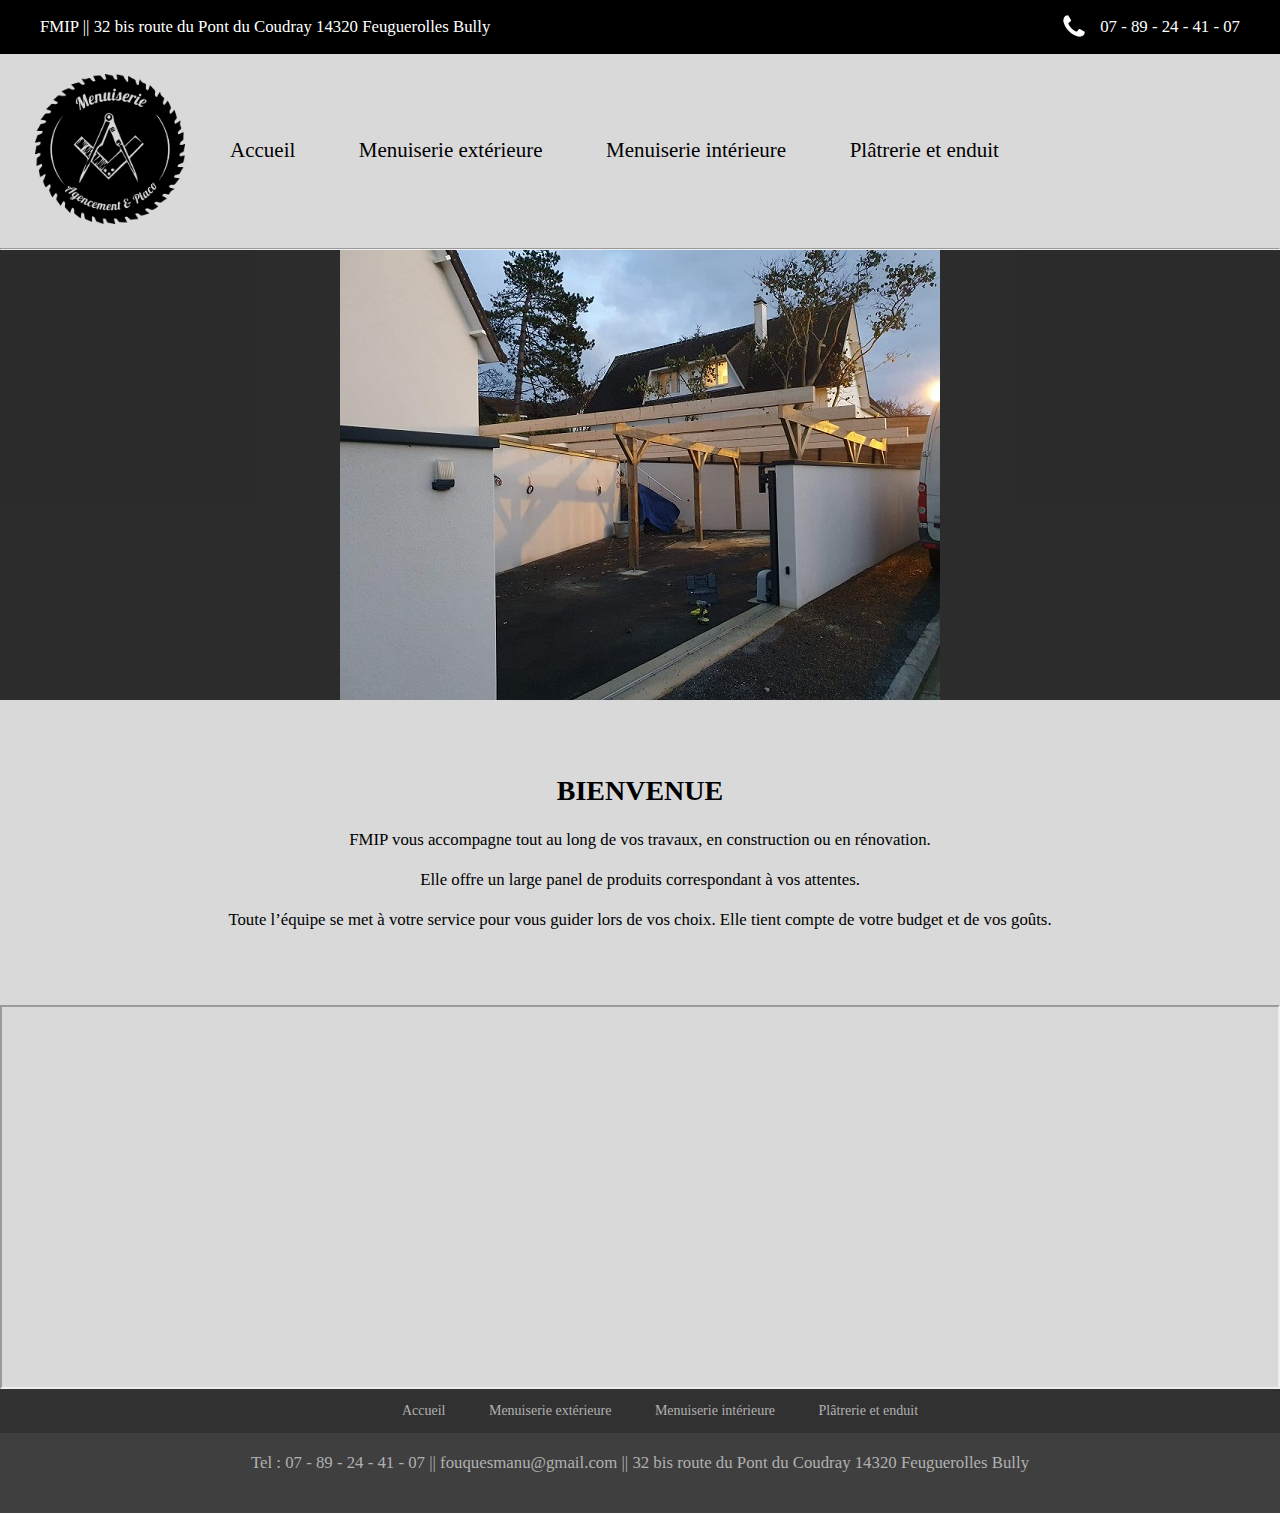
<file: index.html>
<!DOCTYPE html>
<html lang="fr">

    <head>
        <meta charset="UTF-8">
        <meta http-equiv="X-UA-Compatible" content="IE=edge">
        <meta name="viewport" content="width=device-width, initial-scale=1.0">
        <link rel="stylesheet" href="style.css">
        <title>FMIP</title>
    </head>

    <body>
        <div class="start">
            <div class="start-gauche">
                <p>FMIP || 32 bis route du Pont du Coudray 14320 Feuguerolles Bully</p>

            </div>
            <div class="start-droite">
                <div class="icones">
                    <img src="telephone.png" alt="">
                </div>
                <p> 07 - 89 - 24 - 41 - 07</p>
            </div>
        </div>

        <header>

                
                <div class="logoheader">
                    <img src="LOGO.png" alt="logo" id='logoentreprise'>
                </div>

                <div class="menu">
                    <nav>
                        <ul>
                            <li>
                                <a href="index.html" title="Accueil" class="slide-line">Accueil</a>
                            </li>

                            <li>
                                <a href="menuiserieExtérieure.html" title="Menuiserie extérieure" class="slide-line">Menuiserie extérieure</a>
                            </li>

                            <li>
                                <a href="menuiserieInterieure.html" title="Menuiserie intérieure" class="slide-line">Menuiserie intérieure</a>                               
                            </li>

                            <li>
                                <a href="enduit.html" title="Plâtrerie et enduit" class="slide-line">Plâtrerie et enduit</a>
                            </li>
                            
                        </ul>
                    </nav> 
                </div>
           

       
        </header>

        <hr classe = "hr1">
        

        <div class="contenu">

            <div class="contenu1">
                 <div class="slider">
                    <div class="slides">
                        <div class="slide"><img src="diapo1.jpeg" alt="image1"></div>
                        <div class="slide"><img src="diapo2.jpeg" alt="image14"></div>
                        <div class="slide"><img src="diapo3.jpeg" alt="image16"></div>
                    </div>
                </div>
            </div>

            <div class="contenu2" >
                <h2>BIENVENUE</h2>
                <p>
                    FMIP vous accompagne tout au long de vos travaux, en construction ou en rénovation.
                    <br><br>
                    Elle offre un large panel de produits correspondant à vos attentes.
                    <br><br>
                    Toute l’équipe se met à votre service pour vous guider lors de vos choix. Elle tient compte de votre budget et de vos goûts.
                </p>  
           </div>

            <div class="map">
                <iframe src="https://www.google.com/maps/d/embed?mid=1AMFeDDrwtKZnDwAo5W6ez8rMmkHC0Xld" width="100%" height="380"></iframe>
            </div>

            <div class="menufooter">
                <nav>
                    <ul>
                        <li>
                            <a href="index.html" title="Accueil">Accueil</a>
                        </li>

                        <li>
                            <a href="menuiserieExtérieure.html" title="Menuiserie extérieure">Menuiserie extérieure</a>
                        </li>

                        <li>
                            <a href="menuiserieInterieure.html" title="Menuiserie intérieure">Menuiserie intérieure</a>                               
                        </li>

                        <li>
                            <a href="enduit.html" title="Plâtrerie et enduit">Plâtrerie et enduit</a>
                        </li>
                        
                    </ul>
                </nav> 
            </div>

        </div>    

        <div class="infofooter">
            <p>Tel : 07 - 89 - 24 - 41 - 07  || fouquesmanu@gmail.com  || 32 bis route du Pont du Coudray 14320 Feuguerolles Bully</p>
        </div>
    </body>

</html>
</file>
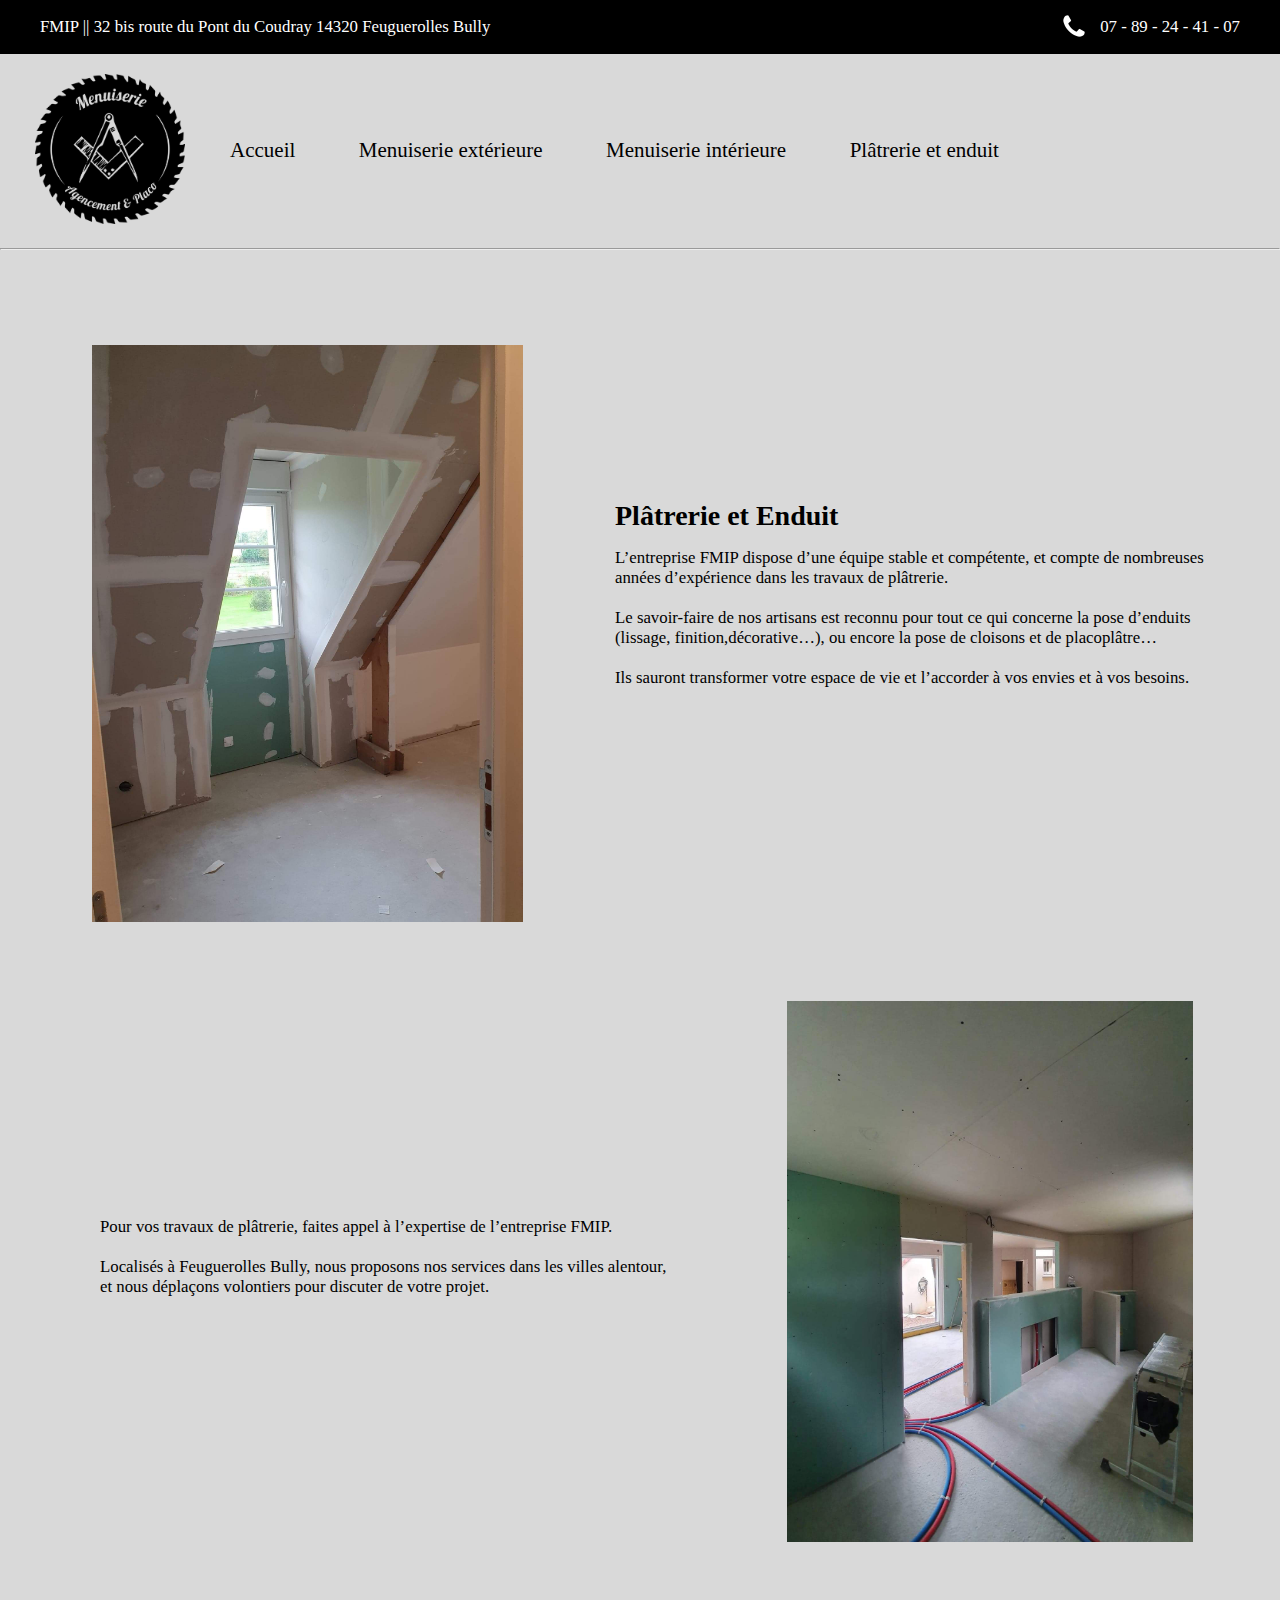
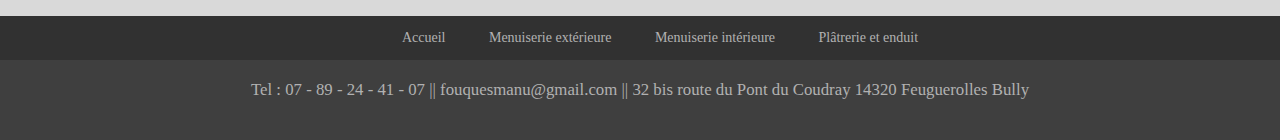
<file: enduit.html>
<!DOCTYPE html>
<html lang="fr">

    <head>
        <meta charset="UTF-8">
        <meta http-equiv="X-UA-Compatible" content="IE=edge">
        <meta name="viewport" content="width=device-width, initial-scale=1.0">
        <link rel="stylesheet" href="style.css">
        <title>FMIP</title>
    </head>

    <body>
        <div class="start">
            <div class="start-gauche">
                <p>FMIP || 32 bis route du Pont du Coudray 14320 Feuguerolles Bully</p>

            </div>
            <div class="start-droite">
                <div class="icones">
                    <img src="telephone.png" alt="">
                </div>
                <p> 07 - 89 - 24 - 41 - 07</p>
            </div>
        </div>

        <header>

                
                <div class="logoheader">
                    <img src="LOGO.png" alt="logo" id='logoentreprise'>
                </div>

                <div class="menu">
                    <nav>
                        <ul>
                            <li>
                                <a href="index.html" title="Accueil" class="slide-line">Accueil</a>
                            </li>

                            <li>
                                <a href="menuiserieExtérieure.html" title="Menuiserie extérieure" class="slide-line">Menuiserie extérieure</a>
                            </li>

                            <li>
                                <a href="menuiserieInterieure.html" title="Menuiserie intérieure" class="slide-line">Menuiserie intérieure</a>                               
                            </li>

                            <li>
                                <a href="enduit.html" title="Plâtrerie et enduit" class="slide-line">Plâtrerie et enduit</a>
                            </li>
                            
                        </ul>
                    </nav> 
                </div>
           

       
        </header>

        <hr>

        <div class="contenu">


            <div class="platrerie">
                <div class="platrerie1">
                    <img src="7.jpeg" alt="">
                </div>
                <div class="platrerie2">
                    <h2>Plâtrerie et Enduit</h2>
                    <p>
                        L’entreprise FMIP dispose d’une équipe stable et compétente, et compte de nombreuses années d’expérience dans les travaux de plâtrerie.
                        <br><br>
                        Le savoir-faire de nos artisans est reconnu pour tout ce qui concerne la pose d’enduits (lissage, finition,décorative…), ou encore la pose de cloisons et de placoplâtre… 
                        <br><br>
                        Ils sauront transformer votre espace de vie et l’accorder à vos envies et à vos besoins. 
                        
                    </p>
                </div>
            </div>

            <div class="enduit">
                <div class="enduit1">
                    <p>
                        Pour vos travaux de plâtrerie, faites appel à l’expertise de l’entreprise FMIP.
                        <br><br>  
                        Localisés à Feuguerolles Bully, nous proposons nos services dans les villes alentour, et nous déplaçons volontiers pour discuter de votre projet. 
                    </p>
                </div>
                <div class="enduit2">
                    <img src="44.jpeg" alt="">
                </div>
            </div>
        </div> 

            <div class="menufooter">
                <nav>
                    <ul>
                        <li>
                            <a href="index.html" title="Accueil">Accueil</a>
                        </li>

                        <li>
                            <a href="menuiserieExtérieure.html" title="Menuiserie extérieure">Menuiserie extérieure</a>
                        </li>

                        <li>
                            <a href="menuiserieInterieure.html" title="Menuiserie intérieure">Menuiserie intérieure</a>                               
                        </li>

                        <li>
                            <a href="enduit.html" title="Plâtrerie et enduit">Plâtrerie et enduit</a>
                        </li>
                        
                    </ul>
                </nav> 
            </div>

          

        <div class="infofooter">
            <p>Tel : 07 - 89 - 24 - 41 - 07  || fouquesmanu@gmail.com  || 32 bis route du Pont du Coudray 14320 Feuguerolles Bully</p>
        </div>

        </div>
            
    </body>

</html>
</file>
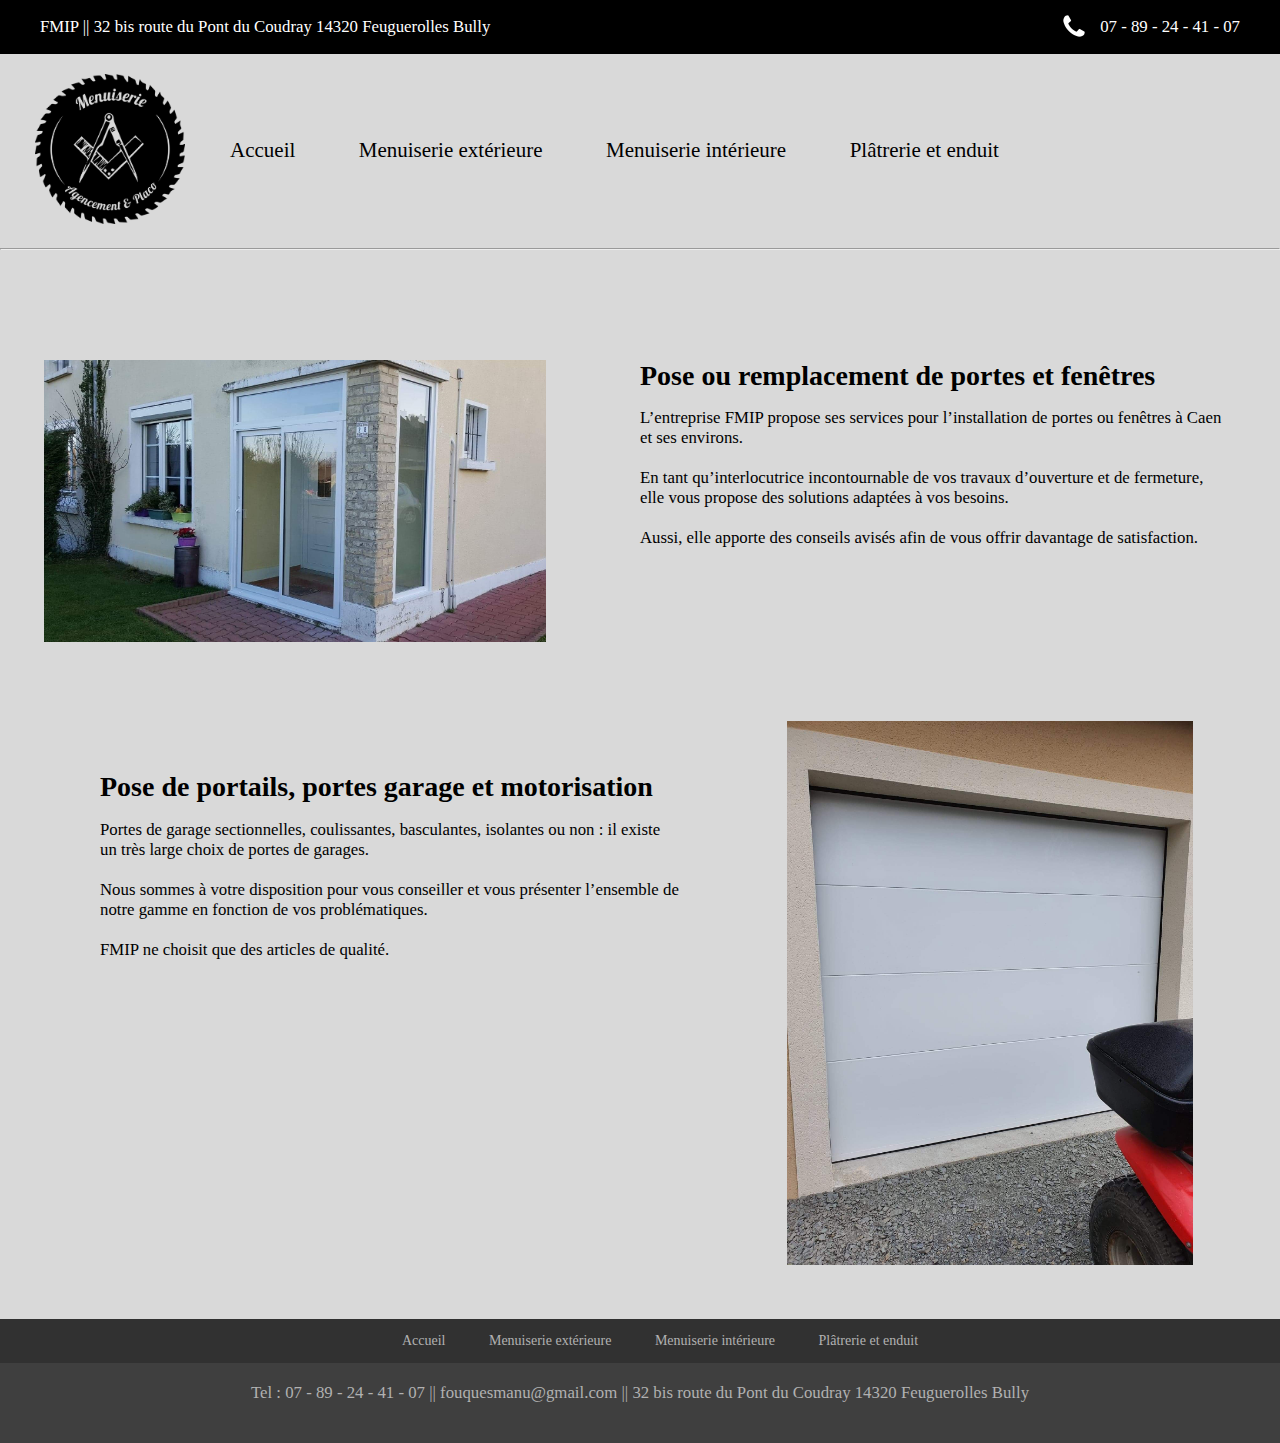
<file: menuiserieExtérieure.html>
<!DOCTYPE html>
<html lang="fr">

    <head>
        <meta charset="UTF-8">
        <meta http-equiv="X-UA-Compatible" content="IE=edge">
        <meta name="viewport" content="width=device-width, initial-scale=1.0">
        <link rel="stylesheet" href="style.css">
        <title>FMIP</title>
    </head>

    <body>
        <div class="start">
            <div class="start-gauche">
                <p>FMIP || 32 bis route du Pont du Coudray 14320 Feuguerolles Bully</p>

            </div>
            <div class="start-droite">
                <div class="icones">
                    <img src="telephone.png" alt="">
                </div>
                <p> 07 - 89 - 24 - 41 - 07</p>
            </div>
        </div>

        <header>

                
                <div class="logoheader">
                    <img src="LOGO.png" alt="logo" id='logoentreprise'>
                </div>

                <div class="menu">
                    <nav>
                        <ul>
                            <li>
                                <a href="index.html" title="Accueil" class="slide-line">Accueil</a>
                            </li>

                            <li>
                                <a href="menuiserieExtérieure.html" title="Menuiserie extérieure" class="slide-line">Menuiserie extérieure</a>
                            </li>

                            <li>
                                <a href="menuiserieInterieure.html" title="Menuiserie intérieure" class="slide-line">Menuiserie intérieure</a>                               
                            </li>

                            <li>
                                <a href="enduit.html" title="Plâtrerie et enduit" class="slide-line">Plâtrerie et enduit</a>
                            </li>
                            
                        </ul>
                    </nav> 
                </div>
           

       
        </header>

        <hr>

        <div class="contenu">


            <div class="fenetre">
                <div class="fenetre1">
                    <img src="36.jpeg" alt="">
                </div>
                <div class="fenetre2">
                    <h2>Pose ou remplacement de portes et fenêtres</h2>
                    <p>
                        L’entreprise FMIP propose ses services pour l’installation de portes ou fenêtres à Caen et ses environs.
                        <br><br>
                        En tant qu’interlocutrice incontournable de vos travaux d’ouverture et de fermeture, elle vous propose des solutions adaptées à vos besoins.
                        <br><br>
                        Aussi, elle apporte des conseils avisés afin de vous offrir davantage de satisfaction.
                        <br><br>
                    </p>
                </div>
            </div>

            <div class="porteGarage">
                <div class="porteGarage1">
                    <h2>Pose de portails, portes garage et motorisation</h2>
                    <p>
                        Portes de garage sectionnelles, coulissantes, basculantes, isolantes ou non : il existe un très large choix de portes de garages.
                        <br><br>
                        Nous sommes à votre disposition pour vous conseiller et vous présenter l’ensemble de notre gamme en fonction de vos problématiques.
                        <br><br>
                        FMIP ne choisit que des articles de qualité. 
                    </p>
                </div>
                <div class="porteGarage2">
                    <img src="13.jpeg" alt="">
                </div>
            </div>
        </div> 


            <div class="menufooter">
                <nav>
                    <ul>
                        <li>
                            <a href="index.html" title="Accueil">Accueil</a>
                        </li>

                        <li>
                            <a href="menuiserieExtérieure.html" title="Menuiserie extérieure">Menuiserie extérieure</a>
                        </li>

                        <li>
                            <a href="menuiserieInterieure.html" title="Menuiserie intérieure">Menuiserie intérieure</a>                               
                        </li>

                        <li>
                            <a href="enduit.html" title="Plâtrerie et enduit">Plâtrerie et enduit</a>
                        </li>
                        
                    </ul>
                </nav> 
            </div>

           

        <div class="infofooter">
            <p>Tel : 07 - 89 - 24 - 41 - 07  || fouquesmanu@gmail.com  || 32 bis route du Pont du Coudray 14320 Feuguerolles Bully</p>
        </div>
        </div>
            
    </body>

</html>
</file>
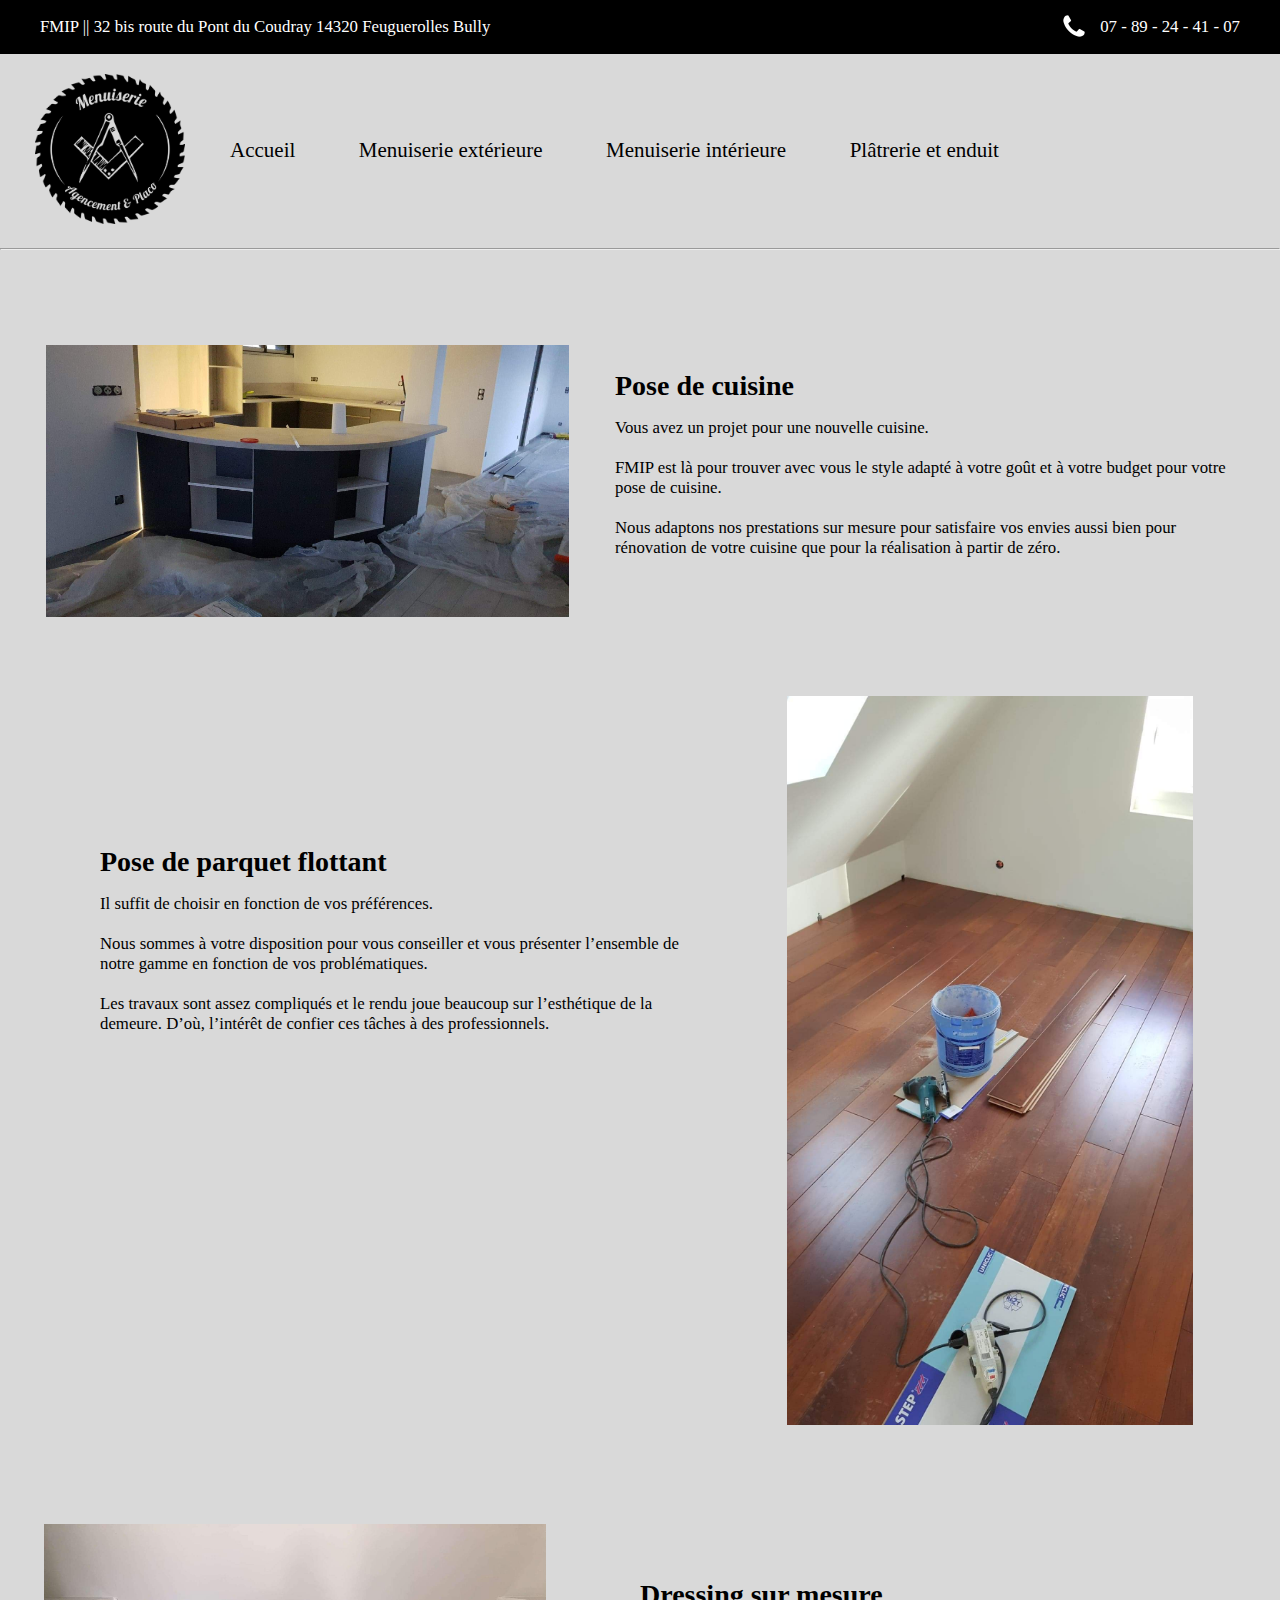
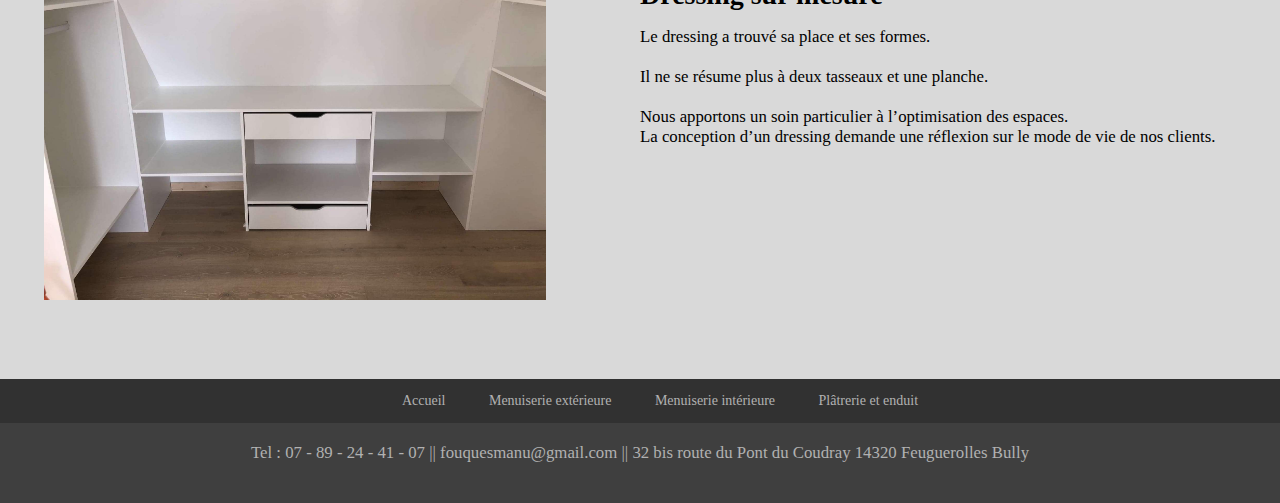
<file: menuiserieInterieure.html>
<!DOCTYPE html>
<html lang="fr">

    <head>
        <meta charset="UTF-8">
        <meta http-equiv="X-UA-Compatible" content="IE=edge">
        <meta name="viewport" content="width=device-width, initial-scale=1.0">
        <link rel="stylesheet" href="style.css">
        <title>FMIP</title>
    </head>

    <body>
        <div class="start">
            <div class="start-gauche">
                <p>FMIP || 32 bis route du Pont du Coudray 14320 Feuguerolles Bully</p>

            </div>
            <div class="start-droite">
                <div class="icones">
                    <img src="telephone.png" alt="">
                </div>
                <p> 07 - 89 - 24 - 41 - 07</p>
            </div>
        </div>

        <header>

                
                <div class="logoheader">
                    <img src="LOGO.png" alt="logo" id='logoentreprise'>
                </div>

                <div class="menu">
                    <nav>
                        <ul>
                            <li>
                                <a href="index.html" title="Accueil" class="slide-line">Accueil</a>
                            </li>

                            <li>
                                <a href="menuiserieExtérieure.html" title="Menuiserie extérieure" class="slide-line">Menuiserie extérieure</a>
                            </li>

                            <li>
                                <a href="menuiserieInterieure.html" title="Menuiserie intérieure" class="slide-line">Menuiserie intérieure</a>                               
                            </li>

                            <li>
                                <a href="enduit.html" title="Plâtrerie et enduit" class="slide-line">Plâtrerie et enduit</a>
                            </li>
                            
                        </ul>
                    </nav> 
                </div>
           

       
        </header>
        
        <hr>

        <div class="contenu">


            <div class="cuisine">
                <div class="cuisine1">
                    <img src="11.jpeg" alt="">
                </div>
                <div class="cuisine2">
                    <h2>Pose de cuisine</h2>
                    <p>
                        Vous avez un projet pour une nouvelle cuisine.
                        <br><br>
                        FMIP est là pour trouver avec vous le style adapté à votre goût et à votre budget pour votre pose de cuisine.
                        <br><br>
                        Nous adaptons nos prestations sur mesure pour satisfaire vos envies aussi bien pour rénovation de votre cuisine que pour la réalisation à partir de zéro.
                        <br><br>
                    </p>
                </div>
            </div>

            <div class="parquetFlottant">
                <div class="parquetFlottant1">
                    <h2>Pose de parquet flottant</h2>
                    <p>
                        Il suffit de choisir en fonction de vos préférences.
                        <br><br>
                        Nous sommes à votre disposition pour vous conseiller et vous présenter l’ensemble de notre gamme en fonction de vos problématiques.
                        <br><br>
                        Les travaux sont assez compliqués et le rendu joue beaucoup sur l’esthétique de la demeure. D’où, l’intérêt de confier ces tâches à des professionnels.
                    </p>
                </div>
                <div class="parquetFlottant2">
                    <img src="41.jpeg" alt="">
                </div>
            </div>

            <div class="dressingSurMesure">
                <div class="dressingSurMesure1">
                    <img src="5.jpeg" alt="">
                </div>
                <div class="dressingSurMesure2">
                    <h2>Dressing sur mesure</h2>
                    <p>
                        Le dressing a trouvé sa place et ses formes.
                        <br><br>
                        Il ne se résume plus à deux tasseaux et une planche.
                        <br><br>
                        Nous apportons un soin particulier à l’optimisation des espaces. 
                        <br>
                        La conception d’un dressing demande une réflexion sur le mode de vie de nos clients.
                    </p>
                </div>
        </div> 


            <div class="menufooter">
                <nav>
                    <ul>
                        <li>
                            <a href="index.html" title="Accueil">Accueil</a>
                        </li>

                        <li>
                            <a href="menuiserieExtérieure.html" title="Menuiserie extérieure">Menuiserie extérieure</a>
                        </li>

                        <li>
                            <a href="menuiserieInterieure.html" title="Menuiserie intérieure">Menuiserie intérieure</a>                               
                        </li>

                        <li>
                            <a href="enduit.html" title="Plâtrerie et enduit">Plâtrerie et enduit</a>
                        </li>
                        
                    </ul>
                </nav> 
            </div>

            

        <div class="infofooter">
            <p>Tel : 07 - 89 - 24 - 41 - 07  || fouquesmanu@gmail.com  || 32 bis route du Pont du Coudray 14320 Feuguerolles Bully</p>
        </div>

        </div>
            
    </body>

</html>
</file>
<file: style.css>
html {
    font-size: 16px;
}

body{
    margin: auto;
    padding: 0;
    width: 1300px;

    font-family: Cambria, Cochin, Georgia, Times, 'Times New Roman', serif;
}

.start{
    width: 100%;
    background-color:  black;
    color: white;
    display: flex;
    justify-content: space-between;
}

.start-gauche{
    margin-left: 40px;
}



.start-droite{
    display: flex;
    margin-right: 40px;
}



.icones {
    width: 32px;
    height: 32px;
    border-radius: 50%;
    margin-top: 10px;
    margin-right: 10px;
    background-color: white;
}



/* Header */


.slide-line {
    text-decoration: none;
    color:black;
    position: relative;
}

.slide-line::before {
    content: "";
    position: absolute;
    background-color: black;
    width: 100%;
    height: 2px;
    bottom: 0;
    transform-origin: 100% 0;
    transform: scaleX(0);
    transition: transform 0.3s;
}

.slide-line:hover::before {
    transform-origin: 0 0;
    transform: scaleX(1);
}

header ul {
    padding-left: 0;
}

header{
    background-color: rgba(128, 128, 128, 0.3);
    display: flex; 
    width: 100%;
}

.logoheader{
    text-align: center;
    width: 180px;
    margin-top: 20px;
    margin-bottom: 20px;
    margin-left: 20px;
}

#logoentreprise{
    width: 150px;
    height: 150px;
}




/* ---MENU--- */ 
.menu{
    display: flex;
    align-items: center;
}
nav{
    top: 100px;
    left: 250px;
    display: flex; 
    justify-content: space-around;
}


.menu li{
    display: inline-block;
    position: relative;
    padding-right: 20px;
    padding-left: 20px;
}

.menu li a {
    display: block;
    padding: 10px 0px 10px 0px;
    margin: 0 10px 0 10px;
    font-size: 1.5rem;
}

.contenu {
    background-color: rgba(128, 128, 128, 0.3);
    width: 100%;
}
.contenu1 {
    background-color: rgba(0, 0, 0, 0.8);
    margin-left: 0;
    margin-right: 0;
}

.contenu2 {
    text-align: center;
    margin-top: 75px;
    margin-bottom: 75px;
}

.map {
    display: flex;
    justify-content: center;
}

.menufooter {
    background-color: rgb(49, 49, 49);
}

.menufooter nav {
    display: flex;   
}

.menufooter a {
    text-decoration: none;
    color: #b1B1B1;
}

.menufooter a:hover {
    color: black;
}
.menufooter li{
    display: inline-block;
    position: relative;
    padding-right: 20px;
    padding-left: 20px;
}

.infofooter {
    background-color: #3F3F3F;
    height: 80px;
    text-align: center;
}

.infofooter p {
    margin: 0;
    padding-top: 20px;
    color: #B1B1B1;

}


/* Slider */

.slider {
    width: 600px;
    overflow: hidden;
    margin: auto;
}


.slides {
    width: calc(600px * 3);
    animation: glisse 20s infinite;
}

.slide {
    float: left;
    height: 450px;
}

@keyframes glisse {
    0% {
        transform: translateX(0);
    }
    15% {
        transform: translateX(0);
    }
    33% {
        transform: translateX(-600px);
    }
    48% {
        transform: translateX(-600px);
    }
    66% {
        transform: translateX(-1200px);
    }
    81% {
        transform: translateX(-1200px);
    }
    100% {
        transform: translateX(0);
    }
}

h2 {
    font-size: 2rem;
}

p {
    font-size: 1.2rem;
}

hr {
    margin: 0;
}


/* Menuiserie Extérieure */

.fenetre {
    display: flex;
    margin-bottom: 25px;
    padding-top: 25px;
}

.fenetre1 {
    width: 50%;
    margin-top: 25px;
    text-align: center;
    padding-top: 60px;


}

.fenetre1 img {
    width: 85%;
    height: auto;
}

.fenetre2 {
    width: 50%;
    margin-top: 25px;
    padding-top: 60px;
    padding-right: 50px;
    padding-left: 50px;
}

.fenetre2 h2 {
    margin: 0;
}

.porteGarage {
    margin-top: 50px;
    padding-bottom: 50px;
    display: flex;
}

.porteGarage2 {
    width: 50%;
    margin-top: 25px;
    margin-left: 20px;
    text-align: center;
}

.porteGarage2 img {
    width: 70%;
    height: auto;
}

.porteGarage1 {
    width: 50%;
    margin-top: 25px;
    margin-left: 50px;
    padding-top: 50px;
    padding-left: 50px;
}

.porteGarage1 h2 {
    margin: 0;
}

/* Menuiserie Interieure */ 

.cuisine {
    display: flex;
    margin-bottom: 25px;
    padding-top: 25px;
}

.cuisine1 {
    width: 50%;
    margin-top: 25px;
    text-align: center;
    padding-top: 45px;
}

.cuisine1 img {
    width: 85%;
    height: auto;

}

.cuisine2 {
    width: 50%;
    margin-top: 25px;
    padding-top: 70px;
    padding-right: 50px;
}

.cuisine2 h2 {
    margin: 0;
}

.parquetFlottant {
    margin-top: 50px;
    display: flex;
}

.parquetFlottant2 {
    width: 50%;
    margin-top: 25px;
    margin-left: 20px;
    text-align: center;
}

.parquetFlottant2 img {
    width: 70%;
    height: auto;
}

.parquetFlottant1 {
    width: 50%;
    margin-top: 25px;
    margin-left: 50px;
    padding-top: 150px;
    padding-left: 50px;
}

.parquetFlottant1 h2 {
    margin: 0;
}

.dressingSurMesure {
    display: flex;
    margin-top: 25px;
    margin-bottom: 75px;
}

.dressingSurMesure1 {
    width: 50%;
    margin-top: 25px;
    text-align: center;
    padding-top: 45px;
}

.dressingSurMesure1 img {
    width: 85%;
    height: auto;

}

.dressingSurMesure2 {
    width: 50%;
    margin-top: 25px;
    padding-top: 100px;
    padding-right: 50px;
    padding-left: 50px;
}

.dressingSurMesure2 h2 {
    margin: 0;
}

/* Plâtrerie et Enduit */ 

.platrerie {
    display: flex;
    margin-bottom: 25px;
    padding-top: 25px;
}

.platrerie1 {
    width: 50%;
    margin-top: 25px;
    text-align: center;
    padding-top: 45px;
}

.platrerie1 img {
    width: 70%;
    height: auto;

}

.platrerie2 {
    width: 50%;
    margin-top: 25px;
    padding-top: 200px;
    padding-right: 50px;
}

.platrerie2 h2 {
    margin: 0;
}

.enduit {
    margin-top: 50px;
    padding-bottom: 70px;
    display: flex;
}

.enduit2 {
    width: 50%;
    margin-top: 25px;
    margin-left: 20px;
    text-align: center;
}

.enduit2 img {
    width: 70%;
    height: auto;
}

.enduit1 {
    width: 50%;
    margin-top: 25px;
    margin-left: 50px;
    padding-top: 200px;
    padding-left: 50px;
}

.enduit1 h2 {
    margin: 0;
}


/* Responsive Design */ 



@media screen and (max-width: 1500px) {
    html {
        font-size: 16px;
    }
}

@media screen and (max-width: 1320px) {
    html {
        font-size: 14px;
    }

    body {
        width: 100%;
    }

}
@media screen and (max-width: 1100px) {
    header {
        display: block;
    }

    .logoheader {
        margin-top: 0;
        margin-left: auto;
        margin-right: auto;
        padding-top: 5%;
    }

    ul {
        text-align: center;
        padding-left: 0;
    }

    .menu {
        display: block;
        margin-left: auto;
        margin-right: auto;
    }
}


@media screen and (max-width: 920px) {

    .menu {
        max-width: 200px;
    }

    .logoheader {
        margin-bottom: 0;
    }
}

@media screen and (max-width: 700px) {


    .fenetre, .porteGarage, .cuisine, .parquetFlottant, .dressingSurMesure, .platrerie, .enduit {
        flex-direction: column;
    }
    
    .fenetre1,.fenetre2, .porteGarage1, .porteGarage2, .cuisine1, .cuisine2, .parquetFlottant1, .parquetFlottant2, .dressingSurMesure1, .dressingSurMesure2, .platrerie1, .platrerie2, .enduit1, .enduit2 {
        margin-left: auto;
        margin-right: auto;
        margin-top: 0;
        padding-right: 0;
        padding-left: 0;
        padding-top: 5px;
        text-align: center;
        width: 80%;
    }

    .platrerie2 p {
        margin-bottom:  0;
    }

    .enduit1 p {
        margin-top: 0;
    }

    .fenetre1{
        order: 2;
    }

    .fenetre2 {
        order: 1;
    }

    .cuisine1{
        order: 2;
    }

    .cuisine2 {
        order: 1;
    }

    .dressingSurMesure1{
        order: 2;
    }

    .dressingSurMesure2 {
        order: 1;
    }

    .platrerie1{
        order: 2;
    }

    .platrerie2 {
        order: 1;
    }



}

@media screen and (max-width: 600px) {
    .start {
        display: block;
    }

    .start p {
        display: inline-block;
        margin: 0;
        margin-left: auto;
        margin-right: auto;
    }
    .start-gauche, .start-droite {
        text-align: center;
        margin-left: auto;
        margin-right: auto;
    }

    .icones {
        display: none;
    }
    

    .contenu1 {
        display: none;
    }
    .contenu2 {
        margin-top: 0;
    }
    h2 {
        margin-top: 0;
        padding-top: 20px;
    }

    .menufooter li {
        display: block;
    }


    ul {
        text-align: center;
        padding-left: 0;
    }


}
</file>
